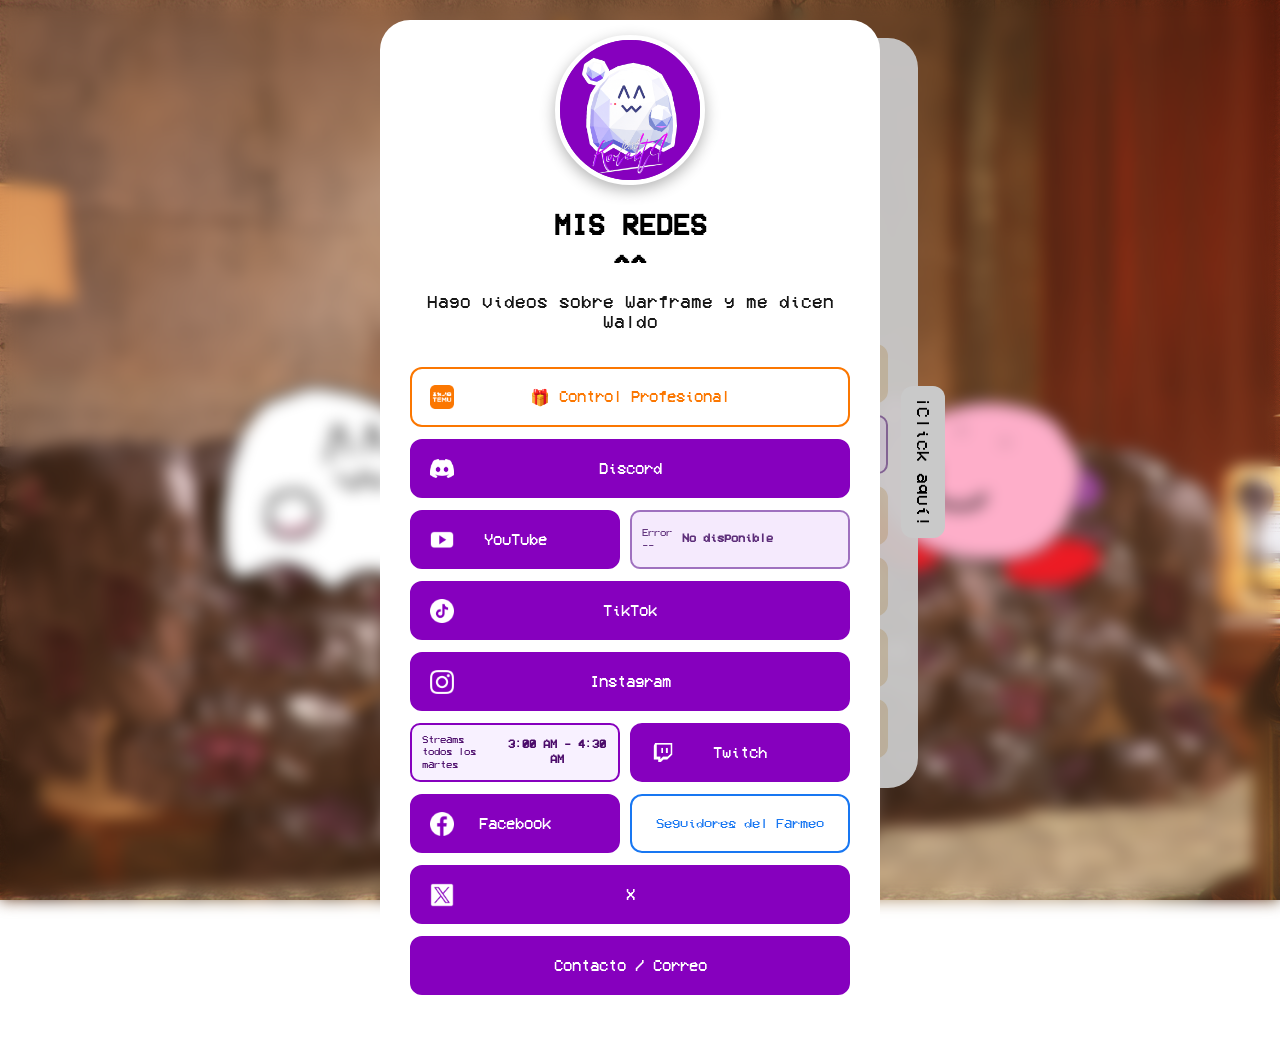
<file: index.html>
<!DOCTYPE html>
<html lang="es">
<head>
    <meta charset="UTF-8">
    <meta name="viewport" content="width=device-width, initial-scale=1.0">
    <title>Soy Konekt4</title>
    <link rel="icon" type="image/x-icon" href="img/Rupy.ico">
    <link rel="stylesheet" href="css/style.css">
</head>
<body>

    <div class="panel-stack">
        <div class="card-container back-panel" aria-hidden="true">
            <div class="profile-circle">
                <img src="img/Rem.png" alt="Rem" class="oc-image">
            </div>

            <div class="info-section">
                <h1>^^</h1>
                <p class="description">Hago videos sobre Deadlock y me dicen Waldo</p>
            </div>

            <div class="links-section">
                <a href="https://discord.gg/s8keXGdTkq" target="_blank" rel="noopener noreferrer" class="btn discord deadlock-discord"><img src="img/Discord.png" alt="Discord" class="btn-icon">Discord</a>

                <div class="youtube-row">
                    <a href="https://www.youtube.com/@konekt.5" target="_blank" rel="noopener noreferrer" class="btn youtube deadlock"><img src="img/Youtube.png" alt="YouTube" class="btn-icon">konekt5</a>
                    <a data-channel-id="UC6xjsHiDIbgoWNbduzjCpvw" data-allow-shorts="true" class="youtube-status loading deadlock" href="https://www.youtube.com/channel/UC6xjsHiDIbgoWNbduzjCpvw/videos" target="_blank" rel="noopener noreferrer"><span class="youtube-status-meta">Cargando<br>--</span><span class="youtube-status-title">Buscando video...</span></a>
                </div>
                <a href="https://www.tiktok.com/@konekt.5" target="_blank" rel="noopener noreferrer" class="btn tiktok deadlock"><img src="img/TikTok.png" alt="TikTok" class="btn-icon">TikTok</a>
                <a href="https://www.instagram.com/konekt.5/" target="_blank" rel="noopener noreferrer" class="btn instagram deadlock"><img src="img/Instagram.png" alt="Instagram" class="btn-icon">Instagram</a>
                <a href="https://www.facebook.com/profile.php?id=61590005270572" target="_blank" rel="noopener noreferrer" class="btn facebook deadlock"><img src="img/Facebook.png" alt="Facebook" class="btn-icon">Facebook</a>
                <a href="mailto:konekt4.contacto@gmail.com" class="btn contacto deadlock">Contacto / Correo</a>
                <!-- <div class="extra-note">Y aquí algo extra :p</div> -->
                <!-- <a href="https://www.youtube.com/@konekonekt4" target="_blank" rel="noopener noreferrer" class="btn youtube"><img src="img/Youtube.png" alt="YouTube" class="btn-icon">konekone (Variedad)</a> -->
            </div>
        </div>

        <div class="card-container main-panel">
            <div class="profile-circle">
                <img src="img/Logo.png" alt="Rupy" class="oc-image">
            </div>

            <div class="info-section">
                <h1>Mis redes</h1>
                <h1>^^</h1>
                <p class="description">Hago videos sobre Warframe y me dicen Waldo</p>
            </div>

            <div class="links-section">
                <!-- TEMU_PROMO_START -->
                <a href="https://app.temu.com/k/gqvz9t39pa8" target="_blank" rel="noopener noreferrer" class="btn temu"><img src="img/Temu.png" alt="Temu" class="btn-icon">🎁 Control Profesional</a>
                <!-- TEMU_PROMO_END -->
                <a href="https://discord.gg/s8keXGdTkq" target="_blank" rel="noopener noreferrer" class="btn discord"><img src="img/Discord.png" alt="Discord" class="btn-icon">Discord</a>
                <div class="youtube-row">
                    <a href="https://www.youtube.com/@konekt4" target="_blank" rel="noopener noreferrer" class="btn youtube"><img src="img/Youtube.png" alt="YouTube" class="btn-icon">YouTube</a>
                    <a class="youtube-status loading" href="https://www.youtube.com/@konekt4/videos" target="_blank" rel="noopener noreferrer"><span class="youtube-status-meta">Cargando<br>--</span><span class="youtube-status-title">Buscando video...</span></a>
                </div>
                <a href="https://www.tiktok.com/@konekt4" target="_blank" rel="noopener noreferrer" class="btn tiktok"><img src="img/TikTok.png" alt="TikTok" class="btn-icon">TikTok</a>
                <a href="https://www.instagram.com/konekt.4/" target="_blank" rel="noopener noreferrer" class="btn instagram"><img src="img/Instagram.png" alt="Instagram" class="btn-icon">Instagram</a>
                <div class="twitch-row">
                    <span id="twitch-schedule" class="twitch-schedule loading"><span class="twitch-schedule-meta">Martes</span><span class="twitch-schedule-time">9:00 pm - 10:30 pm (Mexico)</span></span>
                    <a href="https://www.twitch.tv/konekt4" target="_blank" rel="noopener noreferrer" class="btn twitch"><img src="img/Twitch.png" alt="Twitch" class="btn-icon">Twitch</a>
                </div>
                <div class="facebook-row">
                    <a href="https://www.facebook.com/people/Konekt4/61577115692439/" target="_blank" rel="noopener noreferrer" class="btn facebook"><img src="img/Facebook.png" alt="Facebook" class="btn-icon">Facebook</a>
                    <a href="https://www.facebook.com/groups/1397368512451684/" target="_blank" rel="noopener noreferrer" class="btn facebook-group">Seguidores del Farmeo</a>
                </div>
                <a href="https://x.com/Konekt4" target="_blank" rel="noopener noreferrer" class="btn twitter"><img src="img/X.png" alt="X" class="btn-icon">X</a>
                <a href="mailto:konekt4.contacto@gmail.com" class="btn contacto">Contacto / Correo</a>
                <!-- <div class="extra-note">Y aquí algo extra :p</div> -->
                <!-- <a href="https://www.youtube.com/@konekonekt4" target="_blank" rel="noopener noreferrer" class="btn youtube"><img src="img/Youtube.png" alt="YouTube" class="btn-icon">konekone (Variedad)</a> -->
            </div>

        </div>

        <div class="panel-stack-hint">¡Click aquí!</div>
    </div>

    <script src="js/youtube-status.js" defer></script>
    <script src="js/twitch-schedule.js" defer></script>
    <script src="js/panel-focus.js" defer></script>

</body>
</html>
</file>
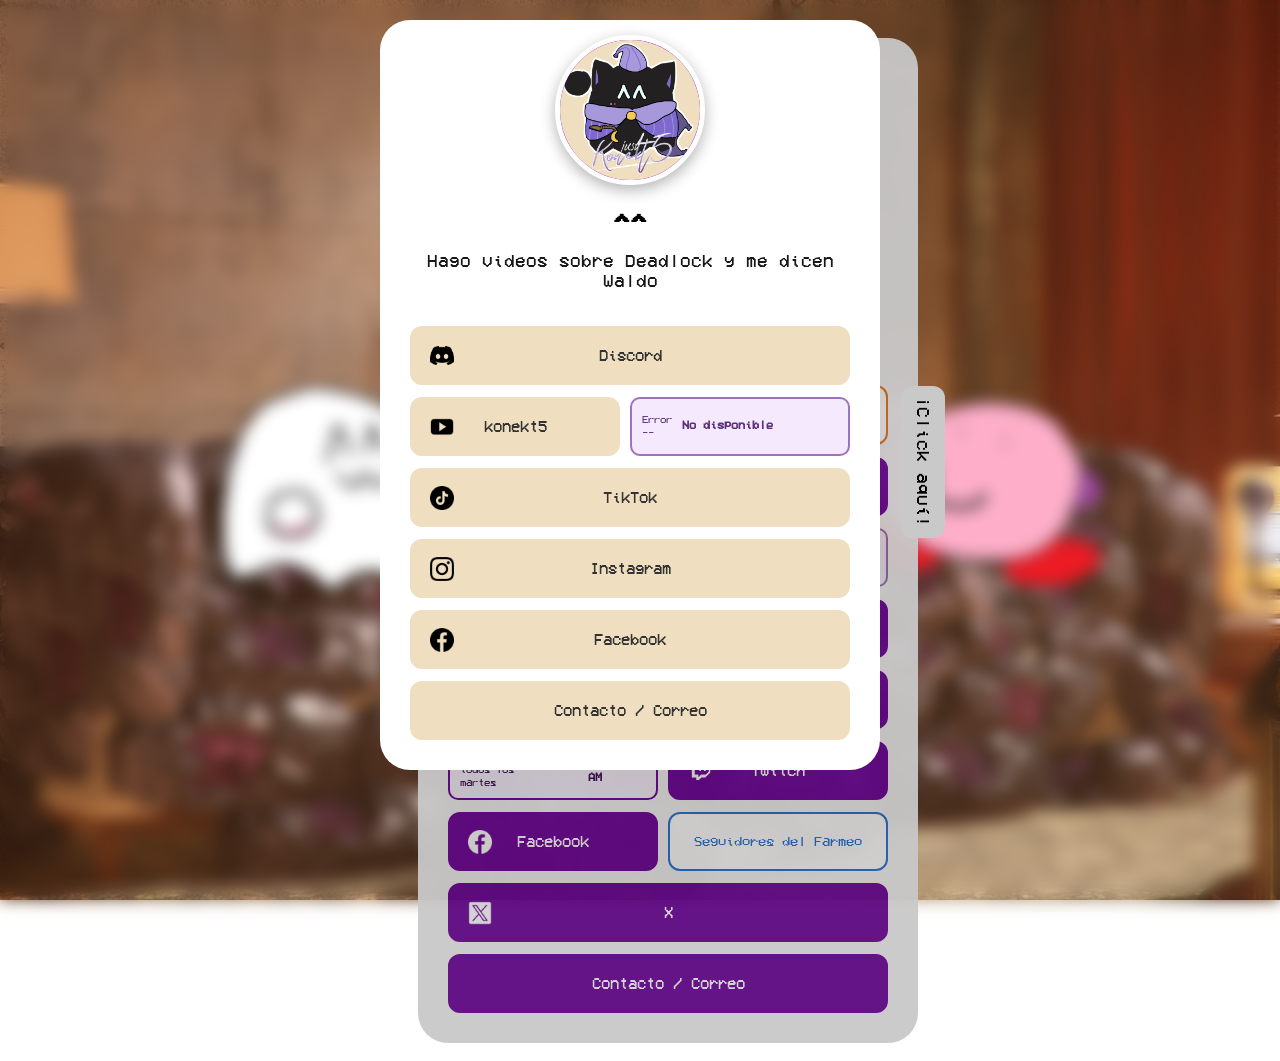
<file: konekt5.html>
<!DOCTYPE html>
<html lang="es">
<head>
    <meta charset="UTF-8">
    <meta name="viewport" content="width=device-width, initial-scale=1.0">
    <title>Soy Konekt4</title>
    <link rel="icon" type="image/x-icon" href="img/Rupy.ico">
    <link rel="stylesheet" href="css/style.css">
</head>
<body>

    <div class="panel-stack is-secondary-active">
        <div class="card-container back-panel" aria-hidden="true">
            <div class="profile-circle">
                <img src="img/Rem.png" alt="Rem" class="oc-image">
            </div>

            <div class="info-section">
                <h1>^^</h1>
                <p class="description">Hago videos sobre Deadlock y me dicen Waldo</p>
            </div>

            <div class="links-section">
                <a href="https://discord.gg/s8keXGdTkq" target="_blank" rel="noopener noreferrer" class="btn discord deadlock-discord"><img src="img/Discord.png" alt="Discord" class="btn-icon">Discord</a>

                <div class="youtube-row">
                    <a href="https://www.youtube.com/@konekt.5" target="_blank" rel="noopener noreferrer" class="btn youtube deadlock"><img src="img/Youtube.png" alt="YouTube" class="btn-icon">konekt5</a>
                    <a data-channel-id="UC6xjsHiDIbgoWNbduzjCpvw" data-allow-shorts="true" class="youtube-status loading deadlock" href="https://www.youtube.com/channel/UC6xjsHiDIbgoWNbduzjCpvw/videos" target="_blank" rel="noopener noreferrer"><span class="youtube-status-meta">Cargando<br>--</span><span class="youtube-status-title">Buscando video...</span></a>
                </div>
                <a href="https://www.tiktok.com/@konekt.5" target="_blank" rel="noopener noreferrer" class="btn tiktok deadlock"><img src="img/TikTok.png" alt="TikTok" class="btn-icon">TikTok</a>
                <a href="https://www.instagram.com/konekt.5/" target="_blank" rel="noopener noreferrer" class="btn instagram deadlock"><img src="img/Instagram.png" alt="Instagram" class="btn-icon">Instagram</a>
                <a href="https://www.facebook.com/profile.php?id=61590005270572" target="_blank" rel="noopener noreferrer" class="btn facebook deadlock"><img src="img/Facebook.png" alt="Facebook" class="btn-icon">Facebook</a>
                <a href="mailto:konekt4.contacto@gmail.com" class="btn contacto deadlock">Contacto / Correo</a>
                <!-- <div class="extra-note">Y aquí algo extra :p</div> -->
                <!-- <a href="https://www.youtube.com/@konekonekt4" target="_blank" rel="noopener noreferrer" class="btn youtube"><img src="img/Youtube.png" alt="YouTube" class="btn-icon">konekone (Variedad)</a> -->
            </div>
        </div>

        <div class="card-container main-panel">
            <div class="profile-circle">
                <img src="img/Logo.png" alt="Rupy" class="oc-image">
            </div>

            <div class="info-section">
                <h1>Mis redes</h1>
                <h1>^^</h1>
                <p class="description">Hago videos sobre Warframe y me dicen Waldo</p>
            </div>

            <div class="links-section">
                <!-- TEMU_PROMO_START -->
                <a href="https://app.temu.com/k/gqvz9t39pa8" target="_blank" rel="noopener noreferrer" class="btn temu"><img src="img/Temu.png" alt="Temu" class="btn-icon">🎁 Control Profesional</a>
                <!-- TEMU_PROMO_END -->
                <a href="https://discord.gg/s8keXGdTkq" target="_blank" rel="noopener noreferrer" class="btn discord"><img src="img/Discord.png" alt="Discord" class="btn-icon">Discord</a>
                <div class="youtube-row">
                    <a href="https://www.youtube.com/@konekt4" target="_blank" rel="noopener noreferrer" class="btn youtube"><img src="img/Youtube.png" alt="YouTube" class="btn-icon">YouTube</a>
                    <a class="youtube-status loading" href="https://www.youtube.com/@konekt4/videos" target="_blank" rel="noopener noreferrer"><span class="youtube-status-meta">Cargando<br>--</span><span class="youtube-status-title">Buscando video...</span></a>
                </div>
                <a href="https://www.tiktok.com/@konekt4" target="_blank" rel="noopener noreferrer" class="btn tiktok"><img src="img/TikTok.png" alt="TikTok" class="btn-icon">TikTok</a>
                <a href="https://www.instagram.com/konekt.4/" target="_blank" rel="noopener noreferrer" class="btn instagram"><img src="img/Instagram.png" alt="Instagram" class="btn-icon">Instagram</a>
                <div class="twitch-row">
                    <span id="twitch-schedule" class="twitch-schedule loading"><span class="twitch-schedule-meta">Martes</span><span class="twitch-schedule-time">9:00 pm - 10:30 pm (Mexico)</span></span>
                    <a href="https://www.twitch.tv/konekt4" target="_blank" rel="noopener noreferrer" class="btn twitch"><img src="img/Twitch.png" alt="Twitch" class="btn-icon">Twitch</a>
                </div>
                <div class="facebook-row">
                    <a href="https://www.facebook.com/people/Konekt4/61577115692439/" target="_blank" rel="noopener noreferrer" class="btn facebook"><img src="img/Facebook.png" alt="Facebook" class="btn-icon">Facebook</a>
                    <a href="https://www.facebook.com/groups/1397368512451684/" target="_blank" rel="noopener noreferrer" class="btn facebook-group">Seguidores del Farmeo</a>
                </div>
                <a href="https://x.com/Konekt4" target="_blank" rel="noopener noreferrer" class="btn twitter"><img src="img/X.png" alt="X" class="btn-icon">X</a>
                <a href="mailto:konekt4.contacto@gmail.com" class="btn contacto">Contacto / Correo</a>
                <!-- <div class="extra-note">Y aquí algo extra :p</div> -->
                <!-- <a href="https://www.youtube.com/@konekonekt4" target="_blank" rel="noopener noreferrer" class="btn youtube"><img src="img/Youtube.png" alt="YouTube" class="btn-icon">konekone (Variedad)</a> -->
            </div>

        </div>

        <div class="panel-stack-hint">¡Click aquí!</div>
    </div>

    <script src="js/youtube-status.js" defer></script>
    <script src="js/twitch-schedule.js" defer></script>
    <script src="js/panel-focus.js" defer></script>

</body>
</html>
</file>
<file: css/style.css>
@font-face {
    font-family: 'VCR_OSD_MONO';
    src: url('../font/VCR_OSD_MONO_1.001.ttf') format('truetype');
    font-weight: normal;
    font-style: normal;
}

* {
    margin: 0;
    padding: 0;
    box-sizing: border-box;
    font-family: 'VCR_OSD_MONO', monospace;
}

html,
body,
button,
input,
textarea,
select,
a {
    font-family: 'VCR_OSD_MONO', monospace;
}

body {
    min-height: 100vh;
    display: flex;
    justify-content: center;
    align-items: center;
    background-image: url('../img/Fondo.png');
    background-size: cover;
    background-position: center;
    background-attachment: fixed;
    padding: 20px;
}

body::before {
    content: '';
    position: fixed;
    top: 0;
    left: 0;
    right: 0;
    bottom: 0;
    background-image: url('../img/Fondo.png');
    background-size: cover;
    background-position: center;
    background-attachment: fixed;
    filter: blur(8px);
    z-index: -1;
}

.panel-stack {
    position: relative;
    width: min(100%, 520px);
}

.card-container {
    display: flex;
    flex-direction: column;
    align-items: center;
    background: white;
    border: none;
    border-radius: 30px;
    padding: 30px;
    padding-top: 80px;
    width: 100%;
    max-width: 500px;
    box-shadow: none;
    position: relative;
    transition: none;
}

.back-panel {
    position: absolute;
    top: 18px;
    left: 38px;
    width: 100%;
    min-height: 620px;
    background: #c9c9c9;
    opacity: 0.95;
    box-shadow: none;
    z-index: 0;
}

.panel-stack-hint {
    position: absolute;
    right: -45px;
    top: 44%;
    transform: translateY(-50%);
    writing-mode: vertical-rl;
    text-orientation: mixed;
    background: #c9c9c9;
    border: none;
    color: #000000;
    font-size: 18px;
    font-weight: normal;
    padding: 10px 12px;
    border-radius: 12px;
    white-space: nowrap;
    opacity: 1;
    visibility: visible;
    pointer-events: auto;
    cursor: pointer;
    transition: none;
    z-index: 3;
}



.main-panel {
    z-index: 1;
}

.panel-stack:not(.is-secondary-active) .back-panel {
    cursor: pointer;
}

.panel-stack:not(.is-secondary-active) .main-panel {
    cursor: default;
}

.panel-stack:not(.is-secondary-active) .back-panel a,
.panel-stack:not(.is-secondary-active) .back-panel button,
.panel-stack:not(.is-secondary-active) .back-panel input,
.panel-stack:not(.is-secondary-active) .back-panel textarea,
.panel-stack:not(.is-secondary-active) .back-panel select,
.panel-stack:not(.is-secondary-active) .back-panel label {
    pointer-events: none;
}

.panel-stack:not(.is-secondary-active) .back-panel .btn,
.panel-stack:not(.is-secondary-active) .back-panel .youtube-status,
.panel-stack:not(.is-secondary-active) .back-panel .twitch-schedule {
    filter: brightness(0.82) saturate(0.78);
}

.panel-stack:not(.is-secondary-active) .back-panel .btn:hover,
.panel-stack:not(.is-secondary-active) .back-panel .youtube-status:hover,
.panel-stack:not(.is-secondary-active) .back-panel .twitch-schedule:hover {
    filter: brightness(0.82) saturate(0.78);
    box-shadow: none;
}

.panel-stack.is-secondary-active .back-panel {
    top: 0;
    left: 0;
    background: #ffffff;
    opacity: 1;
    z-index: 2;
    box-shadow: none;
    cursor: default;
}

.panel-stack.is-secondary-active .main-panel {
    top: 18px;
    left: 38px;
    background: #c9c9c9;
    opacity: 0.95;
    z-index: 1;
    box-shadow: none;
    cursor: pointer;
}

.panel-stack.is-secondary-active .main-panel .btn,
.panel-stack.is-secondary-active .main-panel .youtube-status,
.panel-stack.is-secondary-active .main-panel .twitch-schedule {
    filter: brightness(0.82) saturate(0.78);
}

.panel-stack.is-secondary-active .main-panel .btn:hover,
.panel-stack.is-secondary-active .main-panel .youtube-status:hover,
.panel-stack.is-secondary-active .main-panel .twitch-schedule:hover {
    filter: brightness(0.82) saturate(0.78);
    box-shadow: none;
}

.panel-stack.is-secondary-active .main-panel a,
.panel-stack.is-secondary-active .main-panel button,
.panel-stack.is-secondary-active .main-panel input,
.panel-stack.is-secondary-active .main-panel textarea,
.panel-stack.is-secondary-active .main-panel select,
.panel-stack.is-secondary-active .main-panel label {
    pointer-events: none;
}

.profile-circle {
    width: 150px;
    height: 150px;
    background-color: #8600be;
    border-radius: 50%;
    overflow: hidden;
    display: flex;
    justify-content: center;
    align-items: center;
    border: 5px solid white;
    box-shadow: 0 5px 15px rgba(0,0,0,0.3);
    margin-top: -65px;
    margin-bottom: 25px;
    z-index: 10;
}

.oc-image {
    width: 100%;
    height: 100%;
    object-fit: cover;
}

.info-section {
    text-align: center;
    color: black;
    margin-bottom: 30px;
}

.info-section h1 {
    font-size: 28px;
    margin-bottom: 10px;
    text-transform: uppercase;
    letter-spacing: 1px;
}

.info-section .description {
    font-size: 18px;
    margin-bottom: 5px;
    opacity: 0.9;
}

.extra-note {
    text-align: center;
    color: black;
    font-size: 18px;
    margin-top: 18px;
    margin-bottom: 5px;
    opacity: 0.9;
}

.links-section {
    width: 100%;
    display: flex;
    flex-direction: column;
    gap: 12px;
}

.youtube-row {
    display: grid;
    grid-template-columns: minmax(180px, 210px) minmax(0, 1fr);
    gap: 10px;
    align-items: stretch;
}

.twitch-row {
    display: grid;
    grid-template-columns: minmax(180px, 210px) minmax(0, 1fr);
    gap: 10px;
    align-items: stretch;
}

.facebook-row {
    display: grid;
    grid-template-columns: minmax(180px, 210px) minmax(0, 1fr);
    gap: 10px;
    align-items: stretch;
}

.youtube-row .btn.youtube {
    width: 100%;
    min-width: 180px;
}

.twitch-row .btn.twitch {
    width: 100%;
    min-width: 180px;
}

.facebook-row .btn.facebook {
    width: 100%;
    min-width: 180px;
}

.btn.facebook-group {
    background: #ffffff;
    border-color: #1877f2;
    color: #1877f2;
    font-size: 14px;
    padding: 16px 12px;
    min-width: 0;
    white-space: nowrap;
    overflow: hidden;
    text-overflow: ellipsis;
    line-height: 1;
}

.btn.facebook-group:hover {
    color: #1877f2;
    box-shadow: 0 0 22px rgba(24, 119, 242, 0.25), 0 10px 40px 0 rgba(0, 0, 0, 0.25);
}

.btn {
    text-decoration: none;
    color: white;
    font-weight: normal;
    font-size: 16px;
    padding: 18px;
    border-radius: 12px;
    text-align: center;
    transition: all 0.3s ease;
    border: 2px solid transparent;
    display: flex;
    align-items: center;
    justify-content: center;
    position: relative;
    background: #8600be;
    border-color: #8600be;
}

.btn-icon {
    width: 24px;
    height: 24px;
    object-fit: contain;
    position: absolute;
    left: 18px;
    top: 50%;
    transform: translateY(-50%);
    filter: brightness(0) invert(1);
}

.btn.twitch .btn-icon {
    width: 26px;
    height: 26px;
}

.btn:hover {
    transform: scale(1.02);
    color: white;
    box-shadow: 0 0 25px rgba(255, 255, 255, 0.4), 0 10px 40px 0 rgba(0, 0, 0, 0.4);
}

.btn::after {
    content: '';
    position: fixed;
    bottom: -30px !important;
    right: -10px !important;
    width: 80px;
    height: 80px;
    background-image: url('../img/Rupy.png');
    background-size: contain;
    background-repeat: no-repeat;
    background-position: center;
    pointer-events: none;
    z-index: 1000;
    opacity: 0;
    transform: translateY(20px);
    transition: opacity 0.4s ease, transform 0.4s ease-out;
}

.btn:hover::after {
    opacity: 1;
    transform: translateY(0);
}

@keyframes floatGhost {
    from {
        opacity: 0;
        transform: translateY(20px);
    }
    to {
        opacity: 1;
        transform: translateY(0);
    }
}

.btn.deadlock {
    background: #efdebf;
    border-color: #efdebf;
    color: #333333;
}

.btn.deadlock .btn-icon {
    filter: brightness(0) saturate(100%);
}

.btn.deadlock-discord {
    background: #efdebf;
    border-color: #efdebf;
    color: #333333;
}

.btn.deadlock-discord .btn-icon {
    filter: brightness(0) saturate(100%);
}

.btn.temu {
    background: #ffffff;
    border-color: #FB7701;
    color: #FB7701;
}

.btn.temu .btn-icon {
    filter: none;
}

.btn.temu:hover {
    color: #FB7701;
    box-shadow: 0 0 25px rgba(255, 183, 77, 0.35), 0 10px 40px 0 rgba(0, 0, 0, 0.25);
}

.youtube-status.deadlock {
    background: #efdebf;
    border-color: #efdebf;
    color: #333333;
}

.youtube-status {
    --status-meta-size: clamp(9px, 1.8vw, 11px);
    --status-title-size: clamp(10px, 2vw, 12px);
    --status-title-lines: 3;
    padding: 8px 10px;
    border-radius: 10px;
    border: 2px solid #8600be;
    background: #ffffff;
    color: #4a0a69;
    min-width: 0;
    width: 100%;
    text-align: left;
    text-decoration: none;
    display: grid;
    grid-template-columns: auto minmax(0, 1fr);
    justify-content: center;
    column-gap: 10px;
    align-items: center;
    height: 100%;
    position: relative;
    cursor: pointer;
}

.youtube-status-meta {
    font-size: var(--status-meta-size);
    line-height: 1.15;
    white-space: nowrap;
    opacity: 0.95;
}

.youtube-status-title {
    font-size: var(--status-title-size);
    line-height: 1.2;
    font-weight: bold;
    display: block;
    overflow: hidden;
    max-height: calc(1.2em * var(--status-title-lines));
    overflow-wrap: anywhere;
    word-break: break-word;
}

.youtube-status-thumb {
    position: absolute;
    left: 50%;
    bottom: calc(100% + 10px);
    width: 180px;
    aspect-ratio: 16 / 9;
    transform: translate(-50%, 8px);
    border: 2px solid #ffffff;
    border-radius: 14px;
    overflow: hidden;
    box-shadow: 0 8px 22px rgba(0, 0, 0, 0.35);
    background: #181818;
    opacity: 0;
    visibility: hidden;
    pointer-events: none;
    transition: opacity 0.2s ease, transform 0.2s ease, visibility 0.2s ease;
    z-index: 40;
}

.youtube-status-thumb img {
    width: 100%;
    height: 100%;
    object-fit: cover;
    display: block;
}

.youtube-status:hover .youtube-status-thumb,
.youtube-status:focus-visible .youtube-status-thumb {
    opacity: 1;
    visibility: visible;
    transform: translate(-50%, 0);
}

.youtube-status.loading {
    opacity: 0.8;
}

.youtube-status.deadlock-match,
.youtube-status.deadlock-match.loading,
.youtube-status.deadlock-match.is-old,
.youtube-status.deadlock-match.error {
    background: #ffe3e3;
    border-color: #c61f1f;
    color: #7a1111;
}

.youtube-status.deadlock-match.is-new {
    background: #eaffea;
    border-color: #1f9f3a;
    color: #106322;
}

.twitch-schedule {
    --schedule-meta-size: clamp(9px, 1.8vw, 11px);
    --schedule-time-size: clamp(10px, 2vw, 12px);
    padding: 8px 10px;
    border-radius: 10px;
    border: 2px solid #8600be;
    background: #f8f1ff;
    color: #4a0a69;
    min-width: 0;
    width: 100%;
    text-align: left;
    display: grid;
    grid-template-columns: 76px minmax(0, 1fr);
    column-gap: 8px;
    align-items: center;
    height: 100%;
    position: relative;
    cursor: default;
}

.twitch-schedule-meta {
    font-size: var(--schedule-meta-size);
    line-height: 1.15;
    white-space: normal;
    max-width: 76px;
    opacity: 0.95;
}

.twitch-schedule-time {
    font-size: var(--schedule-time-size);
    line-height: 1.2;
    font-weight: bold;
    text-align: center;
    justify-self: stretch;
    width: 100%;
    max-width: none;
    overflow-wrap: anywhere;
    word-break: break-word;
}

.twitch-schedule.loading {
    opacity: 0.9;
}

.twitch-schedule[data-tooltip]::after {
    content: attr(data-tooltip);
    position: absolute;
    left: 50%;
    bottom: calc(100% + 10px);
    transform: translate(-50%, 8px);
    width: min(290px, 92vw);
    background: rgba(24, 24, 24, 0.96);
    color: #ffffff;
    border: 2px solid #ffffff;
    border-radius: 12px;
    padding: 8px 10px;
    font-size: 11px;
    line-height: 1.35;
    z-index: 45;
    box-shadow: 0 8px 18px rgba(0, 0, 0, 0.35);
    text-align: justify;
    text-align-last: center;
    hyphens: auto;
    opacity: 0;
    visibility: hidden;
    pointer-events: none;
    transition: opacity 0.2s ease, transform 0.2s ease, visibility 0.2s ease;
}

.twitch-schedule[data-tooltip]:hover::after {
    opacity: 1;
    visibility: visible;
    transform: translate(-50%, 0);
}

.youtube-status.is-new {
    background: #eaffea;
    border-color: #1f9f3a;
    color: #106322;
}

.youtube-status.is-old,
.youtube-status.error {
    background: #f5eafd;
    border-color: #9f71bf;
    color: #5d2e7a;
}

@media (max-width: 560px) {
    .panel-stack-hint {
        position: absolute;
        right: 12px;
        top: 18px;
        transform: none;
        writing-mode: horizontal-tb;
        text-orientation: initial;
        font-size: 15px;
        padding: 8px 10px;
        border-radius: 10px;
        z-index: 5;
    }

    .youtube-row {
        grid-template-columns: 1fr;
    }

    .twitch-row {
        grid-template-columns: 1fr;
    }

    .facebook-row {
        grid-template-columns: 1fr;
    }

    .youtube-status {
        width: 100%;
        min-width: 0;
        grid-template-columns: minmax(96px, auto) minmax(0, 1fr);
    }

    .twitch-schedule {
        width: 100%;
        min-width: 0;
        grid-template-columns: minmax(96px, auto) minmax(0, 1fr);
    }

    .facebook-row .btn.facebook,
    .btn.facebook-group {
        width: 100%;
        min-width: 0;
    }

    .btn.facebook-group {
        white-space: normal;
        overflow: visible;
        text-overflow: clip;
        line-height: 1.15;
    }
}
</file>
